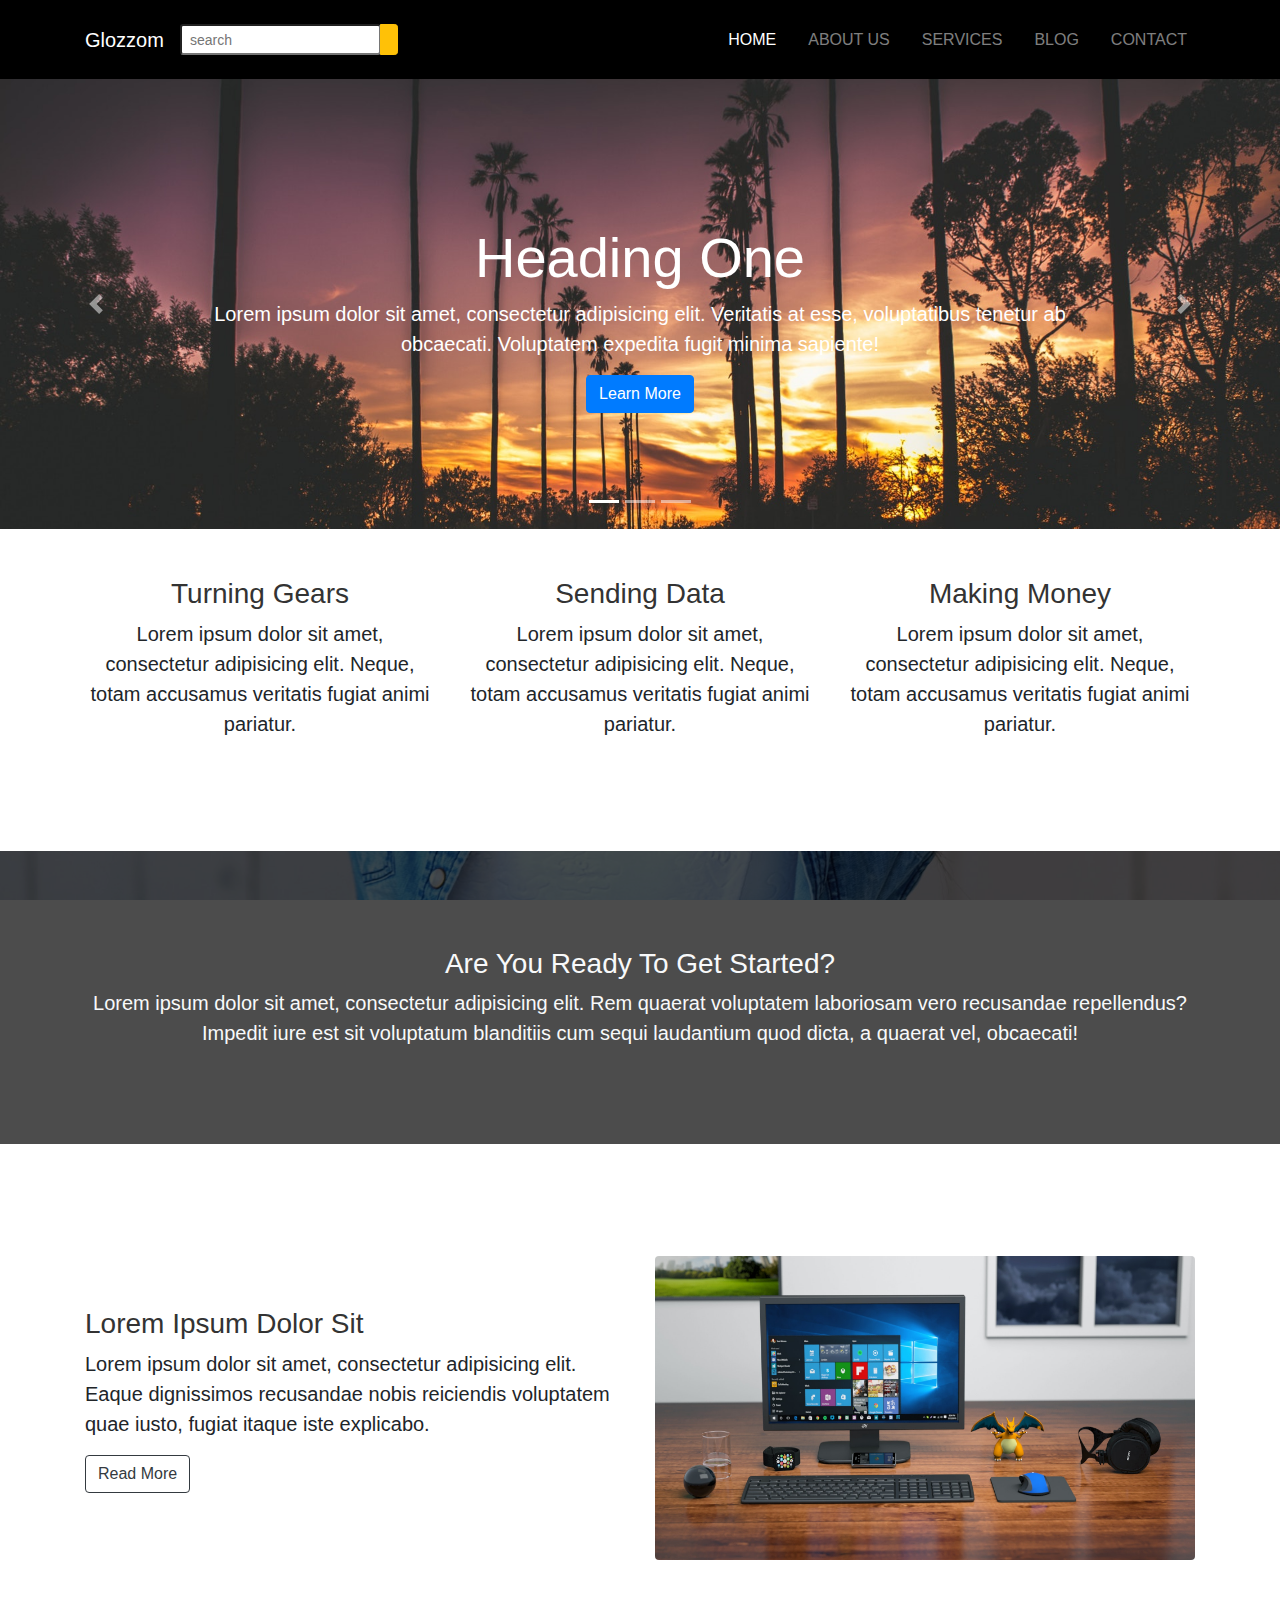
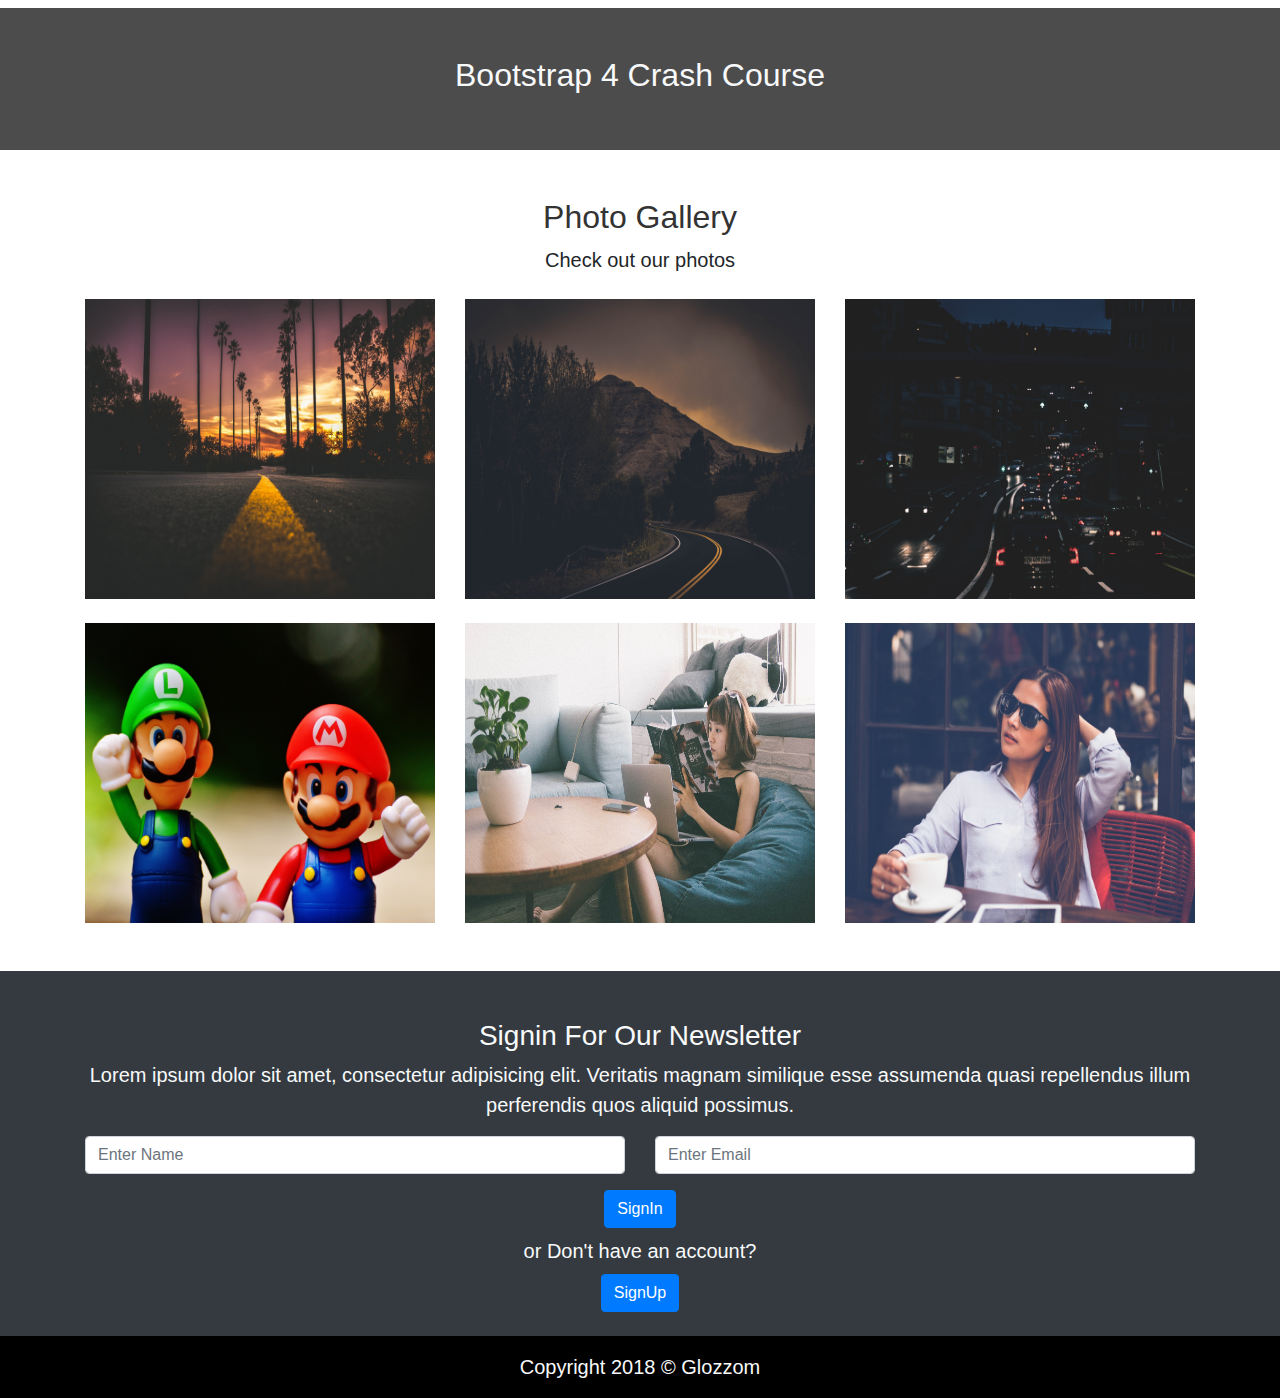
<file: index.html>
<!DOCTYPE html>
<html lang="en">
<head>
  <meta charset="UTF-8">
  <meta name="viewport" content="width=device-width, initial-scale=1.0">
  <meta http-equiv="X-UA-Compatible" content="ie=edge">
  <link rel="stylesheet" href="uikit.min.css">
  <link rel="stylesheet" href="https://use.fontawesome.com/releases/v5.13.0/css/all.css" integrity="sha384-Bfad6CLCknfcloXFOyFnlgtENryhrpZCe29RTifKEixXQZ38WheV+i/6YWSzkz3V" crossorigin="anonymous">
  <link rel="stylesheet" href="https://stackpath.bootstrapcdn.com/bootstrap/4.4.1/css/bootstrap.min.css" integrity="sha384-Vkoo8x4CGsO3+Hhxv8T/Q5PaXtkKtu6ug5TOeNV6gBiFeWPGFN9MuhOf23Q9Ifjh" crossorigin="anonymous">
  <link rel="stylesheet" href="modal-video.min.css">
  <link rel="stylesheet" href="navbar-fixed.css">
  <link rel="stylesheet" href="style.min.css">
  <link rel="shortcut icon" type="image/x-icon" href="icon.png">
  <title>Glozzom-Practiced by Abdullah Al Mamun</title>
</head>
<body>
<!-- ########### ########## Navigaion Start ####### #####-->

  <nav class="navbar navbar-dark navbar-expand-md" uk-sticky="top: 200; animation: uk-animation-slide-top; bottom: #sticky-on-scroll-up">
    <div class="container">
      <a href="#index.html" class="navbar-brand">Glozzom</a>
      <div class="form-group form-inline mt-3 d-none d-lg-block">
        <div class="input-group">
          <input type="text" placeholder="search" class="form-control-sm">
          <span class="input-group-append">
            <button type="button" class="btn btn-warning btn-sm"><i class="fas fa-search"></i></button>
          </span>
        </div>
      </div>
      <button class="navbar-toggler navbar-toggler-right" data-toggle="collapse" data-target="#nav">
        <span class="navbar-toggler-icon"></span>
      </button>
      <div class="collapse navbar-collapse" id="nav">
        <ul class="navbar-nav ml-auto">
          <li class="nav-item active"><a href="index.html" class="nav-link">Home</a></li>
          <li class="nav-item"><a href="about.html" class="nav-link">about us</a></li>
          <li class="nav-item"><a href="services.html" class="nav-link">services</a></li>
          <li class="nav-item"><a href="blog.html" class="nav-link">blog</a></li>
          <li class="nav-item"><a href="contact.html" class="nav-link">contact</a></li>
        </ul>
      </div>
    </div>
  </nav>


<!-- ########### ########## Navigaion End ####### #####-->


<!-- ########### ########## Home Start ####### #####-->

  <section id="showcase" class="bg-dark">
    <div id="mycarousel" class="carousel slide" data-ride="carousel">
      <div class="carousel-inner">
        <div >
          <ol class="carousel-indicators mt-0 pt-0">
            <li class="active" data-slide-to="0" data-target="#mycarousel"><a href="#"></a></li>
            <li data-slide-to="1" data-target="#mycarousel"><a href="#"></a></li>
            <li data-slide-to="2" data-target="#mycarousel"><a href="#"></a></li>
          </ol>
        </div>
        <div class="carousel-item carousel-img-1 active" id="image1">
          <div class="container">
            <div class="carousel-caption mb-3 pb-3 mb-sm-5 mb-3 pb-3 pb-sm-5">
              <h2 class="display-4 mt-5">
                Heading One
              </h2>
              <p class="lead">Lorem ipsum dolor sit amet, consectetur adipisicing elit. Veritatis at esse, voluptatibus tenetur ab obcaecati. Voluptatem expedita fugit minima sapiente!</p>
              <a href="#" class="btn btn-primary -3">Learn More</a>
            </div>
          </div>
        </div>
        <div class="carousel-item carousel-img-2" id="image2">
          <div class="container">
            <div class="carousel-caption mb-3 pb-3 mb-sm-5 mb-3 pb-3 pb-sm-5">
              <h2 class="display-4">
                Heading Two
              </h2>
              <p class="lead">Lorem ipsum dolor sit amet, consectetur adipisicing elit. Veritatis at esse, voluptatibus tenetur ab obcaecati. Voluptatem expedita fugit minima sapiente!</p>
              <a href="#" class="btn btn-primary">Learn More</a>
            </div>
          </div>
        </div>
        <div class="carousel-item carousel-img-3" id="image3">
          <div class="container">
            <div class="carousel-caption mb-3 pb-3 mb-sm-5 mb-3 pb-3 pb-sm-5">
              <h2 class="display-4">
                Heading Three
              </h2>
              <p class="lead">Lorem ipsum dolor sit amet, consectetur adipisicing elit. Veritatis at esse, voluptatibus tenetur ab obcaecati. Voluptatem expedita fugit minima sapiente!</p>
              <a href="#" class="btn btn-primary">Learn More</a>
            </div>
          </div>
        </div>
        <a href="#mycarousel" class="carousel-control-next" data-slide="next">
          <span class="carousel-control-next-icon"></span>
        </a>
        <a href="#mycarousel" class="carousel-control-prev" data-slide="prev">
          <span class="carousel-control-prev-icon"></span>
        </a>
      </div>
    </div>
  </section>


<!--################### Home Icon ############## ######-->

  <section id="home-icon" class="py-5 text-center">
    <div class="container">
      <div class="row">
        <div class="col-md-4">
          <i class="fas fa-cogs"></i>
          <h3>Turning Gears</h3>
          <p class="lead">Lorem ipsum dolor sit amet, consectetur adipisicing elit. Neque, totam accusamus veritatis fugiat animi pariatur.</p>
        </div>
        <div class="col-md-4">
          <i class="fa fa-cloud"></i>
          <h3>Sending Data</h3>
          <p class="lead">Lorem ipsum dolor sit amet, consectetur adipisicing elit. Neque, totam accusamus veritatis fugiat animi pariatur.</p>
        </div>
        <div class="col-md-4">
          <i class="fa fa-cart-plus"></i>
          <h3>Making Money</h3>
          <p class="lead">Lorem ipsum dolor sit amet, consectetur adipisicing elit. Neque, totam accusamus veritatis fugiat animi pariatur.</p>
        </div>
      </div>
    </div>
  </section>

<!-- ########### ########## Home End ####### #####-->

<!-- ########### ########## get started Start ####### #####-->

  <section id="get-sec" class="my-5 text-center text-light">
    <div class="dark-overlay">
      <div class="container py-5">
        <div class="row py-5">
          <div class="col">
            <h3 class="text-light">Are You Ready To Get Started?</h3>
            <p class="lead mb-0">Lorem ipsum dolor sit amet, consectetur adipisicing elit. Rem quaerat voluptatem laboriosam vero recusandae repellendus? Impedit iure est sit voluptatum blanditiis cum sequi laudantium quod dicta, a quaerat vel, obcaecati!</p>
          </div>
        </div>
      </div>
    </div>
  </section>
<!-- ########### ########## get started End ####### #####-->

<!-- ########### ########## info Start ####### #####-->

  <section class="py-5">
    <div class="container">
      <div class="row">
        <div class=" col-md-6 align-self-center">
          <h3>Lorem Ipsum Dolor Sit</h3>
          <p class="lead">
            Lorem ipsum dolor sit amet, consectetur adipisicing elit. Eaque dignissimos recusandae nobis reiciendis voluptatem quae iusto, fugiat itaque iste explicabo.</p>
            <a class="btn btn-outline-dark" href="#">Read More</a>
        </div>
        <div class=" col-md-6 mt-3">
          <img src="pc.jpeg" alt="Info" class="img-fluid rounded">
        </div>
      </div>
    </div>
  </section>

<!-- ########### ########## info End ####### #####-->


<!-- ########### ########## video-sec Start ####### #####-->

  <section id="video-sec" class=" text-center">
    <div class="dark-overlay">
      <div class="container">
        <div class="row py-5">
          <div class="col">
            <div >
              <a href="https://www.youtube.com/watch?v=tXKggQKrt3o&t=5s" data-video-id="tXKggQKrt3o" class="video-play">
                <i class="fa fa-play"></i>
              </a>
            </div>
            <h2 class="text-light">Bootstrap 4 Crash Course</h2>
          </div>
        </div>
      </div>
    </div>
  </section>


<!-- ########### ########## video-sec End ####### #####-->

<!-- ########### ########## gallery Start ####### #####-->

  <section id="gallery" class="my-5 text-center" uk-lightbox>
    <div class="container">
      <h2>Photo Gallery</h2>
      <p class="lead pb-2">Check out our photos</p>
      <div class="row mt-2">
        <div class="col-md-4">
          <a href="image1.jpeg">
            <img src="image1.jpeg" alt="" class="img-fluid">
          </a>
        </div>
        <div class="col-md-4">
          <a href="image2.jpeg">
            <img src="image2.jpeg" alt="" class="img-fluid">
          </a>
        </div>
        <div class="col-md-4">
          <a href="image3.jpeg">
            <img src="image3.jpeg" alt="" class="img-fluid">
          </a>
        </div>
      </div>
        <div class="row pt-0 pt-md-4">

          <div class="col-md-4">
            <a href="image4.jpeg">
              <img src="image4.jpeg" alt="" class="img-fluid">
            </a>
          </div>
          <div class="col-md-4">
            <a href="image5.jpeg">
              <img src="image5.jpeg" alt="" class="img-fluid">
            </a>
          </div>
          <div class="col-md-4">
            <a href="image6.jpeg">
              <img src="image6.jpeg" alt="" class="img-fluid">
            </a>
          </div>
        </div>

    </div>
  </section>

<!-- ########### ########## gallery End ####### #####-->


<!-- ########### ########## newsletter Start ####### #####-->

<section id="newsletter" class="bg-dark text-light pt-5 pb-4 text-center" >
  <div class="container">
    <div class="row">
      <div class="col">
        <h3 class="text-light">Signin For Our Newsletter</h3>
        <p class="lead">Lorem ipsum dolor sit amet, consectetur adipisicing elit. Veritatis magnam similique esse assumenda quasi repellendus illum perferendis quos aliquid possimus.</p>
      </div>
    </div>
    <div class="row">
      <div class="col-sm-6">
        <div class="form-group">
          <input type="text " placeholder="Enter Name" class="form-control">
        </div>
      </div>
      <div class="col-sm-6">
        <div class="form-group">
          <input type="text " placeholder="Enter Email" class="form-control">
        </div>
      </div>
    </div>
    <div class="justify-content-center">
      <button type="submit" class="btn btn-primary">SignIn</button>
    </div>
    <p class="lead py-2 mb-0">or Don't have an account?</p>
    <div class="justify-content-center">
      <button type="submit" data-toggle="modal" data-target="#signup" class="btn btn-primary mb-0">SignUp</button>
    </div>

  </div>
</section>
<div class="modal" id="signup">
  <div class="container">
    <div class="modal-dialog">
      <div class="modal-content  bg-dark">
        <div class="modal-header ">
          <h3 class="text-light text-center">SignUp For Our Newsletter</h3>
          <button class="close text-light" data-dismiss="modal">&times;</button>
        </div>
        <div class="modal-body text-right">
            <form action="https://formspree.io/mamunabdullah275@gmail.com" method="post">
              <input required type="text" placeholder="Enter Name" id="name" name="Name" class=" mb-2 form-control d-inline">
              <input required type="email" placeholder="Enter Email" id="Email" class=" mb-2 form-control">
              <div class="form-group">
                <input required type="text" placeholder="Enter username" id="name" class="is-valid mb-2 form-control" name="User Name">
                <div class="valid-feedback">Congrats! Your username is available <i class="fas fa-laugh-beam"></i> </div>
              </div>
              <input required type="password" placeholder="Enter Password" id="Email" class=" mb-2 form-control">
              <input required type="password" placeholder="Confirm Password" id="Password" name="Password" class=" mb-2 form-control">
              <button class="btn btn-primary justify-content-start" data-dismiss="modal">Cancel</button>
              <button class="btn btn-primary">Submit</button>
            </form>
        </div>
      </div>
    </div>
</div>

</div>

<!-- ########### ########## newsletter End ####### #####-->
<!-- ########### ########## footer Start ####### #####-->

  <section id="footer" class="text-center py-3">
    <div class="container">
      <p class="lead mb-0 pb-0 text-light">Copyright 2018 © Glozzom</p>
    </div>
  </section>

<!-- ########### ########## footer End ####### #####-->

<!-- ########### ########## Navigaion Start ####### #####-->
<!-- ########### ########## Navigaion End ####### #####-->
  <script src="https://code.jquery.com/jquery-3.1.1.min.js"></script>
  <script src="https://stackpath.bootstrapcdn.com/bootstrap/4.4.1/js/bootstrap.min.js" integrity="sha384-wfSDF2E50Y2D1uUdj0O3uMBJnjuUD4Ih7YwaYd1iqfktj0Uod8GCExl3Og8ifwB6" crossorigin="anonymous"></script>
  <script src="navbar-fixed.js"></script>
  <script src="uikit.min.js"></script>
  <script src="uikit-icons.min.js"></script>
  <script src="jquery-modal-video.min.js"></script>
  <script>
    $(".video-play").modalVideo();
  </script>
</body>
</html>
</file>
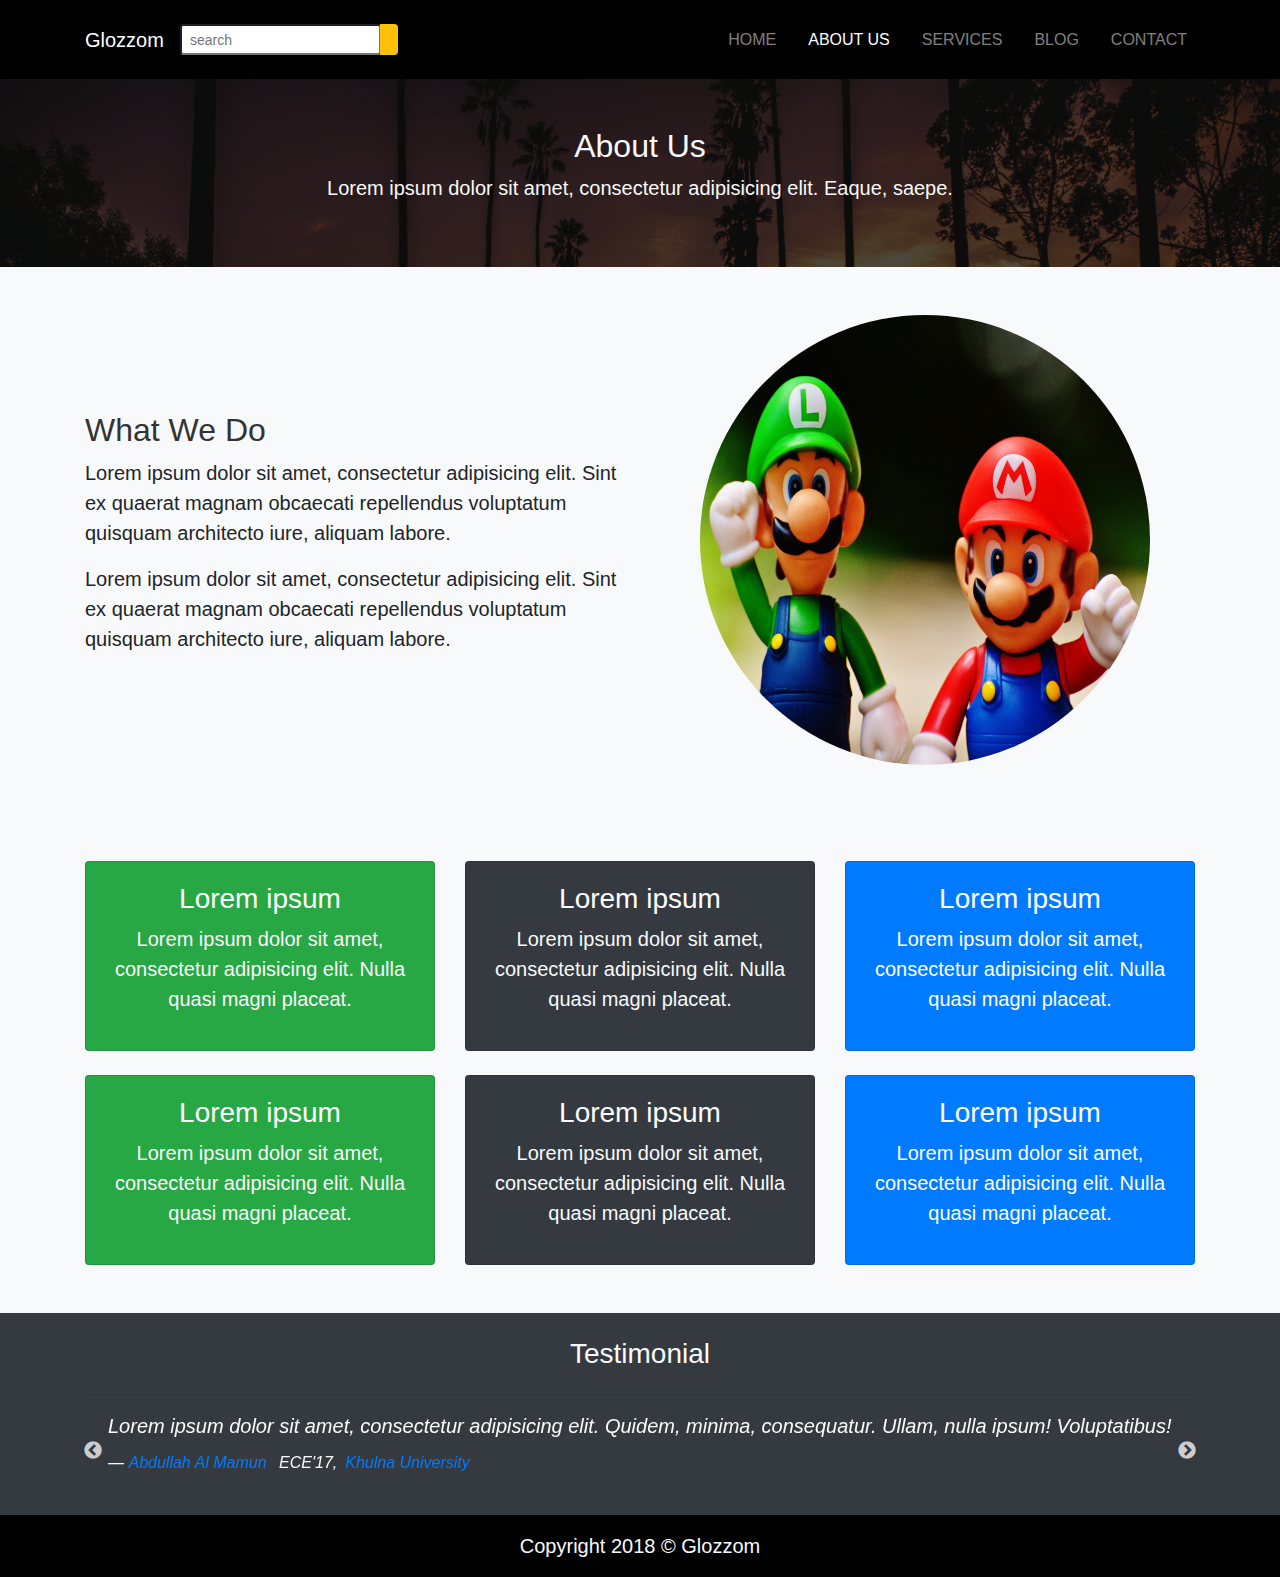
<file: about.html>
<!DOCTYPE html>
<html lang="en">
<head>
  <meta charset="UTF-8">
  <meta name="viewport" content="width=device-width, initial-scale=1.0">
  <meta http-equiv="X-UA-Compatible" content="ie=edge">
  <link rel="stylesheet" href="slick.css">
  <link rel="stylesheet" href="slick-theme.css">
  <link rel="stylesheet" href="uikit.min.css">
  <link rel="stylesheet" href="https://use.fontawesome.com/releases/v5.13.0/css/all.css" integrity="sha384-Bfad6CLCknfcloXFOyFnlgtENryhrpZCe29RTifKEixXQZ38WheV+i/6YWSzkz3V" crossorigin="anonymous">
  <link rel="stylesheet" href="https://stackpath.bootstrapcdn.com/bootstrap/4.4.1/css/bootstrap.min.css" integrity="sha384-Vkoo8x4CGsO3+Hhxv8T/Q5PaXtkKtu6ug5TOeNV6gBiFeWPGFN9MuhOf23Q9Ifjh" crossorigin="anonymous">
  <link rel="stylesheet" href="navbar-fixed.css">
  <link rel="stylesheet" href="style.min.css">
  <link rel="shortcut icon" type="image/x-icon" href="icon.png">
  <title>Glozzom</title>
</head>
<body>
<!-- ########### ########## Navigaion Start ####### #####-->

  <nav class="navbar navbar-dark navbar-expand-md" uk-sticky="top: 200; animation: uk-animation-slide-top; bottom: #sticky-on-scroll-up">
    <div class="container">
      <a href="#index.html" class="navbar-brand">Glozzom</a>
      <div class="form-group form-inline mt-3 d-none d-lg-block">
        <div class="input-group">
          <input type="text" placeholder="search" class="form-control-sm">
          <span class="input-group-append">
            <button type="button" class="btn btn-warning btn-sm"><i class="fas fa-search"></i></button>
          </span>
        </div>
      </div>
      <button class="navbar-toggler navbar-toggler-right" data-toggle="collapse" data-target="#nav">
        <span class="navbar-toggler-icon"></span>
      </button>
      <div class="collapse navbar-collapse" id="nav">
        <ul class="navbar-nav ml-auto">
          <li class="nav-item"><a href="index.html" class="nav-link">Home</a></li>
          <li class="nav-item active"><a href="#" class="nav-link">about us</a></li>
          <li class="nav-item"><a href="services.html" class="nav-link">services</a></li>
          <li class="nav-item"><a href="blog.html" class="nav-link">blog</a></li>
          <li class="nav-item"><a href="contact.html" class="nav-link">contact</a></li>
        </ul>
      </div>
    </div>
  </nav>


<!-- ########### ########## Navigaion End ####### #####-->


<!-- ########### ########## header Start ####### #####-->

  <section id="header" class="text-center  text-light">
    <div class="dark-overlay py-5">
      <div class="container">
        <div class="row">
          <div class="col">
            <h2 class="text-light">About Us</h2>
            <p class="lead">Lorem ipsum dolor sit amet, consectetur adipisicing elit. Eaque, saepe.</p>
          </div>
        </div>
      </div>
    </div>

  </section>

<!-- ########### ########## header End ####### #####-->

<!-- ########### ########## what do Start ####### #####-->

  <section id="do" class="bg-light py-5">
    <div class="container">
      <div class="row">
        <div class="col-md-6 align-self-center">
          <h2>What We Do</h2>
          <p class="lead">Lorem ipsum dolor sit amet, consectetur adipisicing elit. Sint ex quaerat magnam obcaecati repellendus voluptatum quisquam architecto iure, aliquam labore.</p>
          <p class="lead">Lorem ipsum dolor sit amet, consectetur adipisicing elit. Sint ex quaerat magnam obcaecati repellendus voluptatum quisquam architecto iure, aliquam labore.</p>
        </div>
        <div class="col-md-6 do-img text-center">
          <img src="image4.jpeg" class="rounded-circle img-fluid" alt="Do">
        </div>
      </div>
    </div>
  </section>

<!-- ########### ########## what do End ####### #####-->

<!-- ########### ########## icon Start ####### #####-->

  <section id="icon-info" class="bg-light text-center text-light py-5">
    <div class="container">
      <div class="row">
        <div class="col-md-4">
          <div class="card bg-success">
            <div class="card-body">
              <i class="fa fa-envelope"></i>
              <h3>Lorem ipsum</h3>
              <p class="lead">Lorem ipsum dolor sit amet, consectetur adipisicing elit. Nulla quasi magni placeat.</p>
            </div>
          </div>
        </div>
        <div class="col-md-4">
          <div class="card bg-dark">
            <div class="card-body">
              <i class="fa fa-car"></i>
              <h3>Lorem ipsum</h3>
              <p class="lead">Lorem ipsum dolor sit amet, consectetur adipisicing elit. Nulla quasi magni placeat.</p>
            </div>
          </div>
        </div>
        <div class="col-md-4">
          <div class="card bg-primary">
            <div class="card-body">
              <i class="fa fa-play"></i>
              <h3>Lorem ipsum</h3>
              <p class="lead">Lorem ipsum dolor sit amet, consectetur adipisicing elit. Nulla quasi magni placeat.</p>
            </div>
          </div>
        </div>
      </div>
      <div class="row mt-md-4">
        <div class="col-md-4">
          <div class="card bg-success">
            <div class="card-body">
              <i class="fa fa-tree"></i>
              <h3>Lorem ipsum</h3>
              <p class="lead">Lorem ipsum dolor sit amet, consectetur adipisicing elit. Nulla quasi magni placeat.</p>
            </div>
          </div>
        </div>
        <div class="col-md-4">
          <div class="card bg-dark">
            <div class="card-body">
              <i class="fa fa-cart-plus"></i>
              <h3>Lorem ipsum</h3>
              <p class="lead">Lorem ipsum dolor sit amet, consectetur adipisicing elit. Nulla quasi magni placeat.</p>
            </div>
          </div>
        </div>
        <div class="col-md-4">
          <div class="card bg-primary">
            <div class="card-body">
              <i class="fab fa-youtube-square"></i>
              <h3>Lorem ipsum</h3>
              <p class="lead">Lorem ipsum dolor sit amet, consectetur adipisicing elit. Nulla quasi magni placeat.</p>
            </div>
          </div>
        </div>
      </div>
    </div>
  </section>

<!-- ########### ########## icon End ####### #####-->

<!-- ########### ########## Navigaion Start ####### #####-->

  <section id="testimonial" class="py-4 bg-dark">
    <div class="container">
      <div class="row text-center">
        <div class="col">
          <h3 class="text-light">Testimonial</h3>
        </div>
      </div>
      <hr>
      <div class="row mx-2">
        <div class="col">
            <div class="slider">
              <div>
                <blockquote class="blockquote">
                  <p class="lead text-light">
                    Lorem ipsum dolor sit amet, consectetur adipisicing elit. Quidem, minima, consequatur. Ullam, nulla ipsum! Voluptatibus!
                  </p>
                  <footer class="blockquote-footer text-light"><a href="https://www.facebook.com/mamun.abdullah.275" class="mr-2">Abdullah Al Mamun</a> ECE'17,<a href="www.ku.ac.bd" class="ml-2">Khulna University</a></footer>
                </blockquote>
            </div>
            <div>
              <blockquote class="blockquote">
                <p class="lead text-light">
                  Lorem ipsum dolor sit amet, consectetur adipisicing elit. Quidem, minima, consequatur. Ullam, nulla ipsum! Voluptatibus!
                </p>
                <footer class="blockquote-footer text-light"><a href="https://www.facebook.com/jaid.jim" class="mr-2">Nafiul Hasan Hasib</a> IPE'17,<a href="www.niter.ac.bd" class="ml-2">NITER</a></footer>
              </blockquote>
          </div>
          <div>
            <blockquote class="blockquote">
              <p class="lead text-light">
                Lorem ipsum dolor sit amet, consectetur adipisicing elit. Quidem, minima, consequatur. Ullam, nulla ipsum! Voluptatibus!
              </p>
              <footer class="blockquote-footer text-light"><a href="https://www.facebook.com/jaid.jim" class="mr-2">Abdullah Al Jaid Jim</a> ECE'17,<a href="www.ku.ac.bd" class="ml-2">Khulna University</a></footer>
            </blockquote>
        </div>
        <div>
          <blockquote class="blockquote">
            <p class="lead text-light">
              Lorem ipsum dolor sit amet, consectetur adipisicing elit. Quidem, minima, consequatur. Ullam, nulla ipsum! Voluptatibus!
            </p>
            <footer class="blockquote-footer text-light"><a href="https://www.facebook.com/fahimtahmid.bony" class="mr-2">Fahim Tahmid Bony</a> CFE'16,<a href="www.ruet.ac.bd" class="ml-2">RUET</a></footer>
          </blockquote>
      </div>
      <div>
        <blockquote class="blockquote">
          <p class="lead text-light">
            Lorem ipsum dolor sit amet, consectetur adipisicing elit. Quidem, minima, consequatur. Ullam, nulla ipsum! Voluptatibus!
          </p>
          <footer class="blockquote-footer text-light"><a href="https://www.facebook.com/rafiibrahim8" class="mr-2">Md. Ibrahim Rafi</a> ECE'17,<a href="www.ku.ac.bd" class="ml-2">Khulna University</a></footer>
        </blockquote>
    </div>
          </div>
        </div>
      </div>
    </div>
  </section>

<!-- ########### ########## Navigaion End ####### #####-->

<!-- ########### ########## footer Start ####### #####-->

  <section id="footer" class="text-center py-3">
    <div class="container">
      <p class="lead mb-0 pb-0 text-light">Copyright 2018 © Glozzom</p>
    </div>
  </section>

<!-- ########### ########## footer End ####### #####-->






<!-- ########### ########## Navigaion Start ####### #####-->
<!-- ########### ########## Navigaion End ####### #####-->
  <script src="https://code.jquery.com/jquery-3.1.1.min.js"></script>
  <script src="https://stackpath.bootstrapcdn.com/bootstrap/4.4.1/js/bootstrap.min.js" integrity="sha384-wfSDF2E50Y2D1uUdj0O3uMBJnjuUD4Ih7YwaYd1iqfktj0Uod8GCExl3Og8ifwB6" crossorigin="anonymous"></script>
  <script src="navbar-fixed.js"></script>
  <script src="uikit.min.js"></script>
  <script src="uikit-icons.min.js"></script>
  <script src="slick.min.js"></script>
  <script src="main.js"></script>
</body>
</html>
</file>
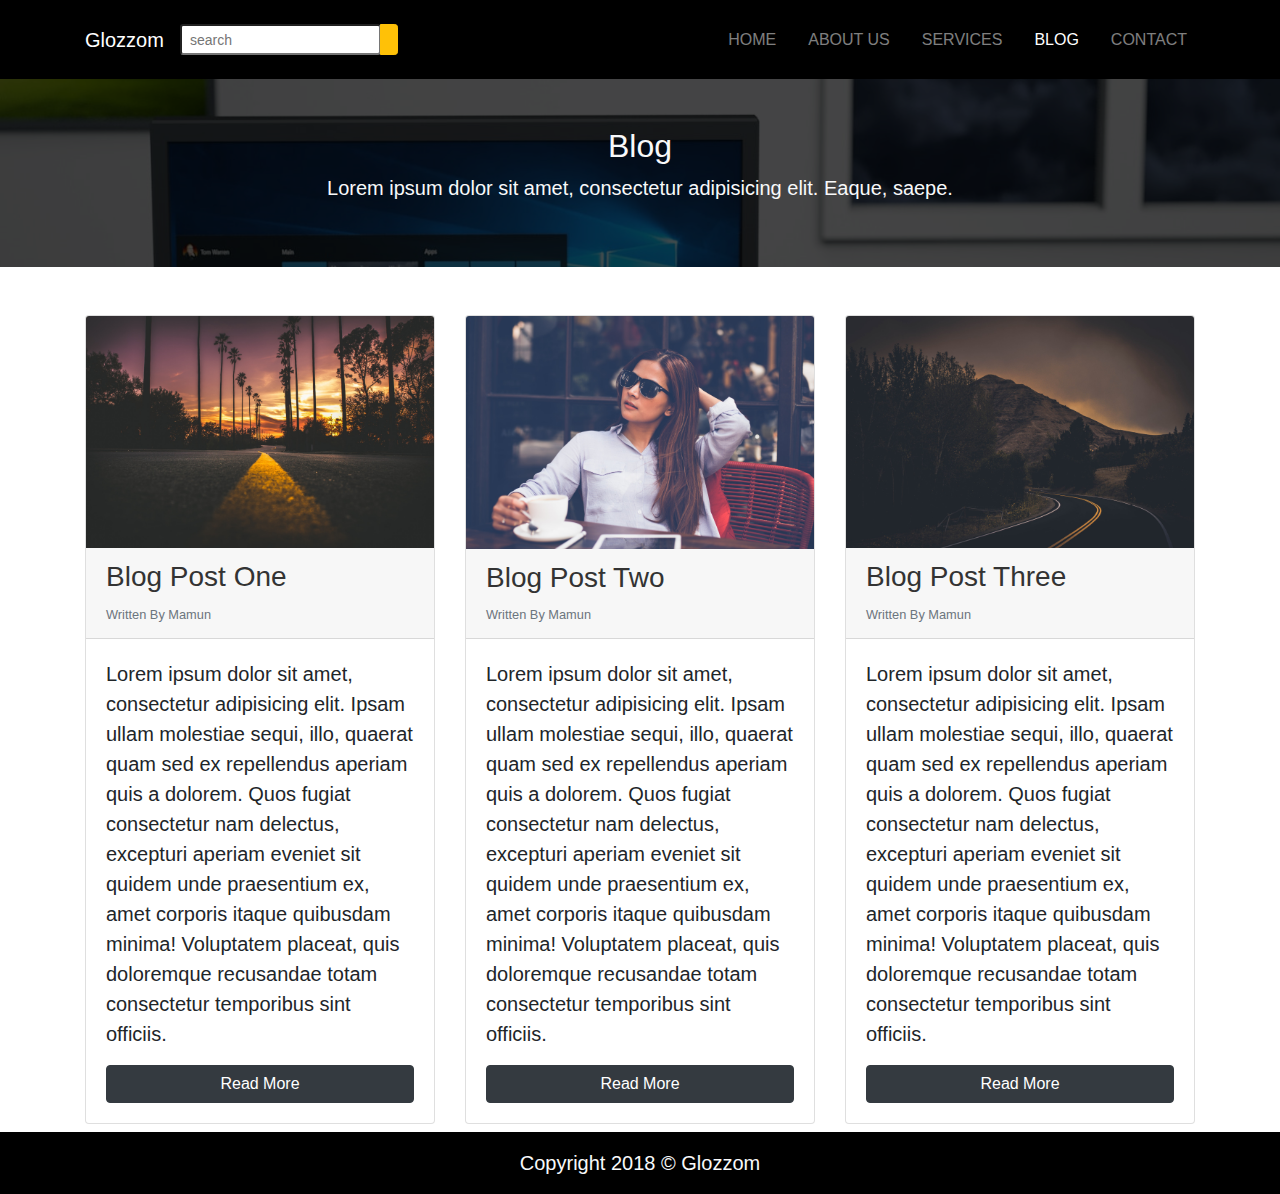
<file: blog.html>
<!DOCTYPE html>
<html lang="en">
<head>
  <meta charset="UTF-8">
  <meta name="viewport" content="width=device-width, initial-scale=1.0">
  <meta http-equiv="X-UA-Compatible" content="ie=edge">
  <link rel="stylesheet" href="slick.css">
  <link rel="stylesheet" href="slick-theme.css">
  <link rel="stylesheet" href="uikit.min.css">
  <link rel="stylesheet" href="https://use.fontawesome.com/releases/v5.13.0/css/all.css" integrity="sha384-Bfad6CLCknfcloXFOyFnlgtENryhrpZCe29RTifKEixXQZ38WheV+i/6YWSzkz3V" crossorigin="anonymous">
  <link rel="stylesheet" href="https://stackpath.bootstrapcdn.com/bootstrap/4.4.1/css/bootstrap.min.css" integrity="sha384-Vkoo8x4CGsO3+Hhxv8T/Q5PaXtkKtu6ug5TOeNV6gBiFeWPGFN9MuhOf23Q9Ifjh" crossorigin="anonymous">
  <link rel="stylesheet" href="navbar-fixed.css">
  <link rel="stylesheet" href="style.min.css">
  <link rel="shortcut icon" type="image/x-icon" href="icon.png">
  <title>Glozzom</title>
</head>
<body>
  <!-- ########### ########## Navigaion Start ####### #####-->

    <nav class="navbar navbar-dark navbar-expand-md" uk-sticky="top: 200; animation: uk-animation-slide-top; bottom: #sticky-on-scroll-up">
      <div class="container">
        <a href="#index.html" class="navbar-brand">Glozzom</a>
        <div class="form-group form-inline mt-3 d-none d-lg-block">
          <div class="input-group">
            <input type="text" placeholder="search" class="form-control-sm">
            <span class="input-group-append">
              <button type="button" class="btn btn-warning btn-sm"><i class="fas fa-search"></i></button>
            </span>
          </div>
        </div>
        <button class="navbar-toggler navbar-toggler-right" data-toggle="collapse" data-target="#nav">
          <span class="navbar-toggler-icon"></span>
        </button>
        <div class="collapse navbar-collapse" id="nav">
          <ul class="navbar-nav ml-auto">
            <li class="nav-item"><a href="index.html" class="nav-link">Home</a></li>
            <li class="nav-item "><a href="about.html" class="nav-link">about us</a></li>
            <li class="nav-item"><a href="services.html" class="nav-link">services</a></li>
            <li class="nav-item active"><a href="blog.html" class="nav-link">blog</a></li>
            <li class="nav-item"><a href="contact.html" class="nav-link">contact</a></li>
          </ul>
        </div>
      </div>
    </nav>


  <!-- ########### ########## Navigaion End ####### #####-->


  <!-- ########### ########## header Start ####### #####-->

    <section id="services-header" class="text-center  text-light">
      <div class="dark-overlay py-5">
        <div class="container">
          <div class="row">
            <div class="col">
              <h2 class="text-light">Blog</h2>
              <p class="lead">Lorem ipsum dolor sit amet, consectetur adipisicing elit. Eaque, saepe.</p>
            </div>
          </div>
        </div>
      </div>

    </section>

  <!-- ########### ########## header End ####### #####-->

  <!-- ########### ########## Blog Start ####### #####-->

  <section id="blog" class="pt-5 pb-2">
    <div class="container">
      <div class="row">
        <div class="col-lg-4">
          <div class="card">
            <img src="image1.jpeg" class="img-fluid card-img-top" alt="">
            <div class="card-header">
              <h3>Blog Post One</h3>
              <small class="text-muted">Written By Mamun</small>
            </div>
            <div class="card-body">
              <p class="lead">Lorem ipsum dolor sit amet, consectetur adipisicing elit. Ipsam ullam molestiae sequi, illo, quaerat quam sed ex repellendus aperiam quis a dolorem. Quos fugiat consectetur nam delectus, excepturi aperiam eveniet sit quidem unde praesentium ex, amet corporis itaque quibusdam minima! Voluptatem placeat, quis doloremque recusandae totam consectetur temporibus sint officiis.</p>
              <button class="btn btn-dark btn-block">Read More</button>
            </div>
          </div>
        </div>
        <div class="col-lg-4 pt-5 pt-lg-0">
          <div class="card">
            <img src="image6.jpeg" class="img-fluid card-img-top" alt="">
            <div class="card-header">
              <h3>Blog Post Two</h3>
              <small class="text-muted">Written By Mamun</small>
            </div>
            <div class="card-body">
              <p class="lead">Lorem ipsum dolor sit amet, consectetur adipisicing elit. Ipsam ullam molestiae sequi, illo, quaerat quam sed ex repellendus aperiam quis a dolorem. Quos fugiat consectetur nam delectus, excepturi aperiam eveniet sit quidem unde praesentium ex, amet corporis itaque quibusdam minima! Voluptatem placeat, quis doloremque recusandae totam consectetur temporibus sint officiis.</p>
              <button class="btn btn-dark btn-block">Read More</button>
            </div>
          </div>
        </div>
        <div class="col-lg-4 pt-5 pt-lg-0">
          <div class="card">
            <img src="image2.jpeg" class="img-fluid card-img-top" alt="">
            <div class="card-header">
              <h3>Blog Post Three</h3>
              <small class="text-muted">Written By Mamun</small>
            </div>
            <div class="card-body">
              <p class="lead">Lorem ipsum dolor sit amet, consectetur adipisicing elit. Ipsam ullam molestiae sequi, illo, quaerat quam sed ex repellendus aperiam quis a dolorem. Quos fugiat consectetur nam delectus, excepturi aperiam eveniet sit quidem unde praesentium ex, amet corporis itaque quibusdam minima! Voluptatem placeat, quis doloremque recusandae totam consectetur temporibus sint officiis.</p>
              <button class="btn btn-dark btn-block">Read More</button>
            </div>
          </div>
        </div>
      </div>
    </div>
  </section>

  <!-- ########### ########## Blog End ####### #####-->
















<!-- ########### ########## footer Start ####### #####-->

  <section id="footer" class="text-center py-3">
    <div class="container">
      <p class="lead mb-0 pb-0 text-light">Copyright 2018 © Glozzom</p>
    </div>
  </section>

<!-- ########### ########## footer End ####### #####-->

<!-- ########### ########## Navigaion Start ####### #####-->
<!-- ########### ########## Navigaion End ####### #####-->
  <script src="https://code.jquery.com/jquery-3.1.1.min.js"></script>
  <script src="https://stackpath.bootstrapcdn.com/bootstrap/4.4.1/js/bootstrap.min.js" integrity="sha384-wfSDF2E50Y2D1uUdj0O3uMBJnjuUD4Ih7YwaYd1iqfktj0Uod8GCExl3Og8ifwB6" crossorigin="anonymous"></script>
  <script src="navbar-fixed.js"></script>
  <script src="uikit.min.js"></script>
  <script src="uikit-icons.min.js"></script>
  <script src="slick.min.js"></script>
  <script src="main.js"></script>
</body>
</html>
</file>
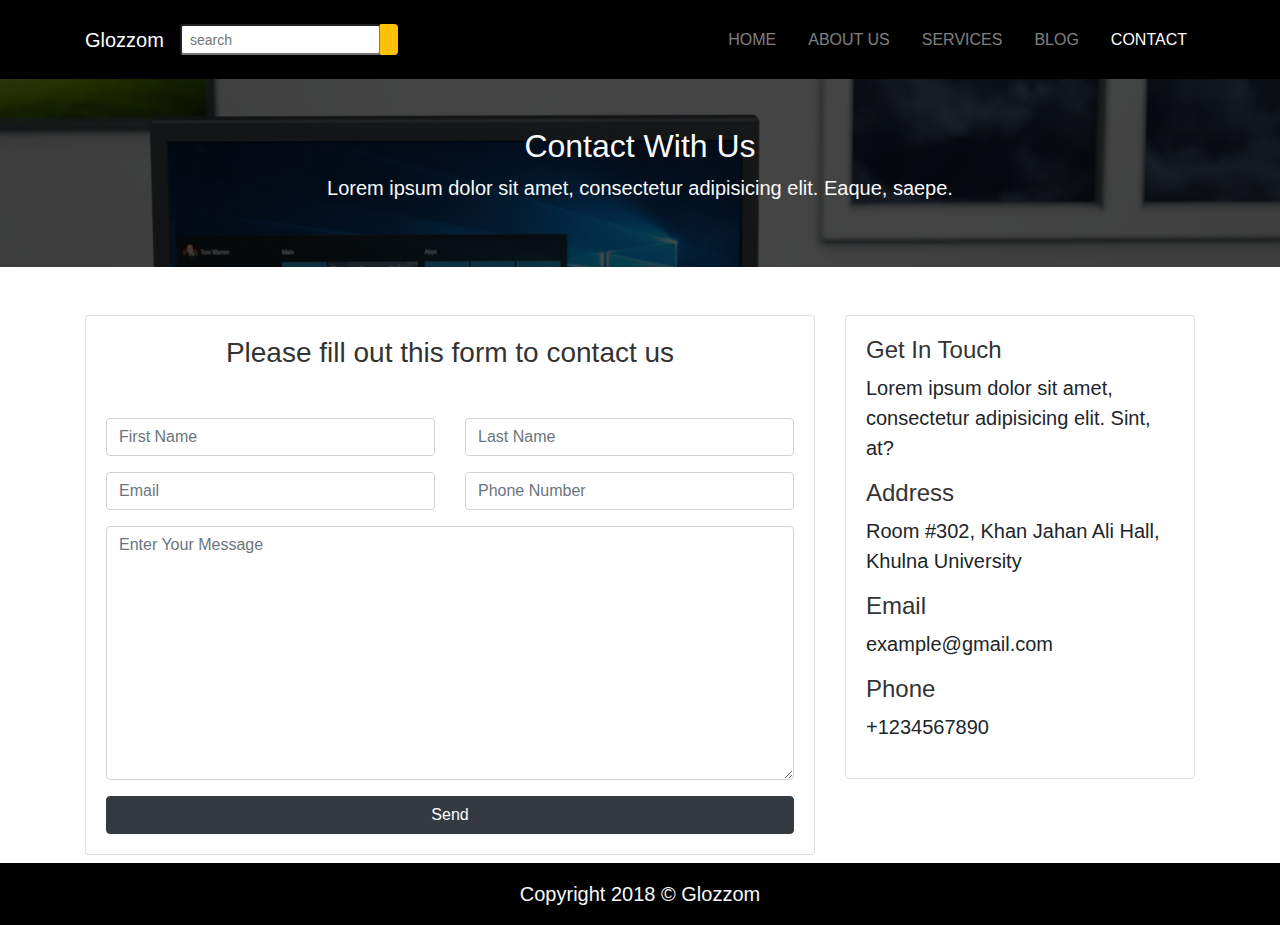
<file: contact.html>
<!DOCTYPE html>
<html lang="en">
<head>
  <meta charset="UTF-8">
  <meta name="viewport" content="width=device-width, initial-scale=1.0">
  <meta http-equiv="X-UA-Compatible" content="ie=edge">
  <link rel="stylesheet" href="slick.css">
  <link rel="stylesheet" href="slick-theme.css">
  <link rel="stylesheet" href="uikit.min.css">
  <link rel="stylesheet" href="https://use.fontawesome.com/releases/v5.13.0/css/all.css" integrity="sha384-Bfad6CLCknfcloXFOyFnlgtENryhrpZCe29RTifKEixXQZ38WheV+i/6YWSzkz3V" crossorigin="anonymous">
  <link rel="stylesheet" href="https://stackpath.bootstrapcdn.com/bootstrap/4.4.1/css/bootstrap.min.css" integrity="sha384-Vkoo8x4CGsO3+Hhxv8T/Q5PaXtkKtu6ug5TOeNV6gBiFeWPGFN9MuhOf23Q9Ifjh" crossorigin="anonymous">
  <link rel="stylesheet" href="navbar-fixed.css">
  <link rel="stylesheet" href="style.min.css">
  <link rel="shortcut icon" type="image/x-icon" href="icon.png">
  <title>Glozzom</title>
</head>
<body>
<!-- ########### ########## Navigaion Start ####### #####-->
<nav class="navbar navbar-dark navbar-expand-md" uk-sticky="top: 200; animation: uk-animation-slide-top; bottom: #sticky-on-scroll-up">
  <div class="container">
    <a href="#index.html" class="navbar-brand">Glozzom</a>
    <div class="form-group form-inline mt-3 d-none d-lg-block">
      <div class="input-group">
        <input type="text" placeholder="search" class="form-control-sm">
        <span class="input-group-append">
          <button type="button" class="btn btn-warning btn-sm"><i class="fas fa-search"></i></button>
        </span>
      </div>
    </div>
    <button class="navbar-toggler navbar-toggler-right" data-toggle="collapse" data-target="#nav">
      <span class="navbar-toggler-icon"></span>
    </button>
    <div class="collapse navbar-collapse" id="nav">
      <ul class="navbar-nav ml-auto">
        <li class="nav-item"><a href="index.html" class="nav-link">Home</a></li>
        <li class="nav-item "><a href="about.html" class="nav-link">about us</a></li>
        <li class="nav-item"><a href="services.html" class="nav-link">services</a></li>
        <li class="nav-item"><a href="blog.html" class="nav-link">blog</a></li>
        <li class="nav-item active"><a href="contact.html" class="nav-link">contact</a></li>
      </ul>
    </div>
  </div>
</nav>

  <!-- ########### ########## Navigaion End ####### #####-->


<!-- ########### ########## header Start ####### #####-->

<section id="services-header" class="text-center  text-light">
  <div class="dark-overlay py-5">
    <div class="container">
      <div class="row">
        <div class="col">
          <h2 class="text-light">Contact With Us</h2>
          <p class="lead">Lorem ipsum dolor sit amet, consectetur adipisicing elit. Eaque, saepe.</p>
        </div>
      </div>
    </div>
  </div>

</section>

<!-- ########### ########## header End ####### #####-->



<!-- ########### ########## contact Start ####### #####-->

  <section id="contact" class="mt-5 mb-2">
    <div class="container">
      <div class="row">
        <div class="col-md-8">
          <div class="card">
            <div class="card-body text-center">
              <h3>Please fill out this form to contact us</h3>
              <form action="https://formspree.io/mamunabdullah275@gmail.com" method="post" >
                <div class="row mt-5">
                  <div class="col-md-6">
                    <div class="form-group">
                      <input required type="text" class="form-control" placeholder="First Name" name="First-Name">
                    </div>
                  </div>
                  <div class="col-md-6">
                    <div class="form-group">
                      <input required type="text" class="form-control" placeholder="Last Name" name="Last-Name">
                    </div>
                  </div>
                  <div class="col-md-6">
                    <div class="form-group">
                      <input required type="email" class="form-control is-required" placeholder="Email" name="Email">
                    </div>
                  </div>
                  <div class="col-md-6">
                    <div class="form-group">
                      <input required type="text" class="form-control" placeholder="Phone Number" name="Phone Number">
                    </div>
                  </div>
                  <div class="col-md-12">
                    <div class="form-group">
                      <textarea required name="Message" id="" cols="30" rows="10" class="form-control" placeholder="Enter Your Message"></textarea>
                    </div>
                  </div>
                  <div class="col-md-12">
                    <button class="btn btn-dark btn-block">Send</button>
                  </div>
                </div>
              </form>
            </div>
          </div>
        </div>
        <div class="col-md-4 mt-3 mt-md-0">
          <div class="card">
            <div class="card-body">
              <h4>Get In Touch</h4>
              <p class="lead">Lorem ipsum dolor sit amet, consectetur adipisicing elit. Sint, at?</p>
              <h4>Address</h4>
              <p class="lead">Room #302, Khan Jahan Ali Hall, Khulna University</p>
              <h4>Email</h4>
              <p class="lead">example@gmail.com</p>
              <h4>Phone</h4>
              <p class="lead">+1234567890</p>
            </div>
          </div>
        </div>
      </div>
    </div>
  </section>

<!-- ########### ########## contact End ####### #####-->















<!-- ########### ########## footer Start ####### #####-->

  <section id="footer" class="text-center py-3">
    <div class="container">
      <p class="lead mb-0 pb-0 text-light">Copyright 2018 © Glozzom</p>
    </div>
  </section>

<!-- ########### ########## footer End ####### #####-->

<!-- ########### ########## Navigaion Start ####### #####-->
<!-- ########### ########## Navigaion End ####### #####-->
  <script src="https://code.jquery.com/jquery-3.1.1.min.js"></script>
  <script src="https://stackpath.bootstrapcdn.com/bootstrap/4.4.1/js/bootstrap.min.js" integrity="sha384-wfSDF2E50Y2D1uUdj0O3uMBJnjuUD4Ih7YwaYd1iqfktj0Uod8GCExl3Og8ifwB6" crossorigin="anonymous"></script>
  <script src="navbar-fixed.js"></script>
  <script src="uikit.min.js"></script>
  <script src="uikit-icons.min.js"></script>
  <script src="slick.min.js"></script>
  <script src="main.js"></script>
</body>
</html>
</file>
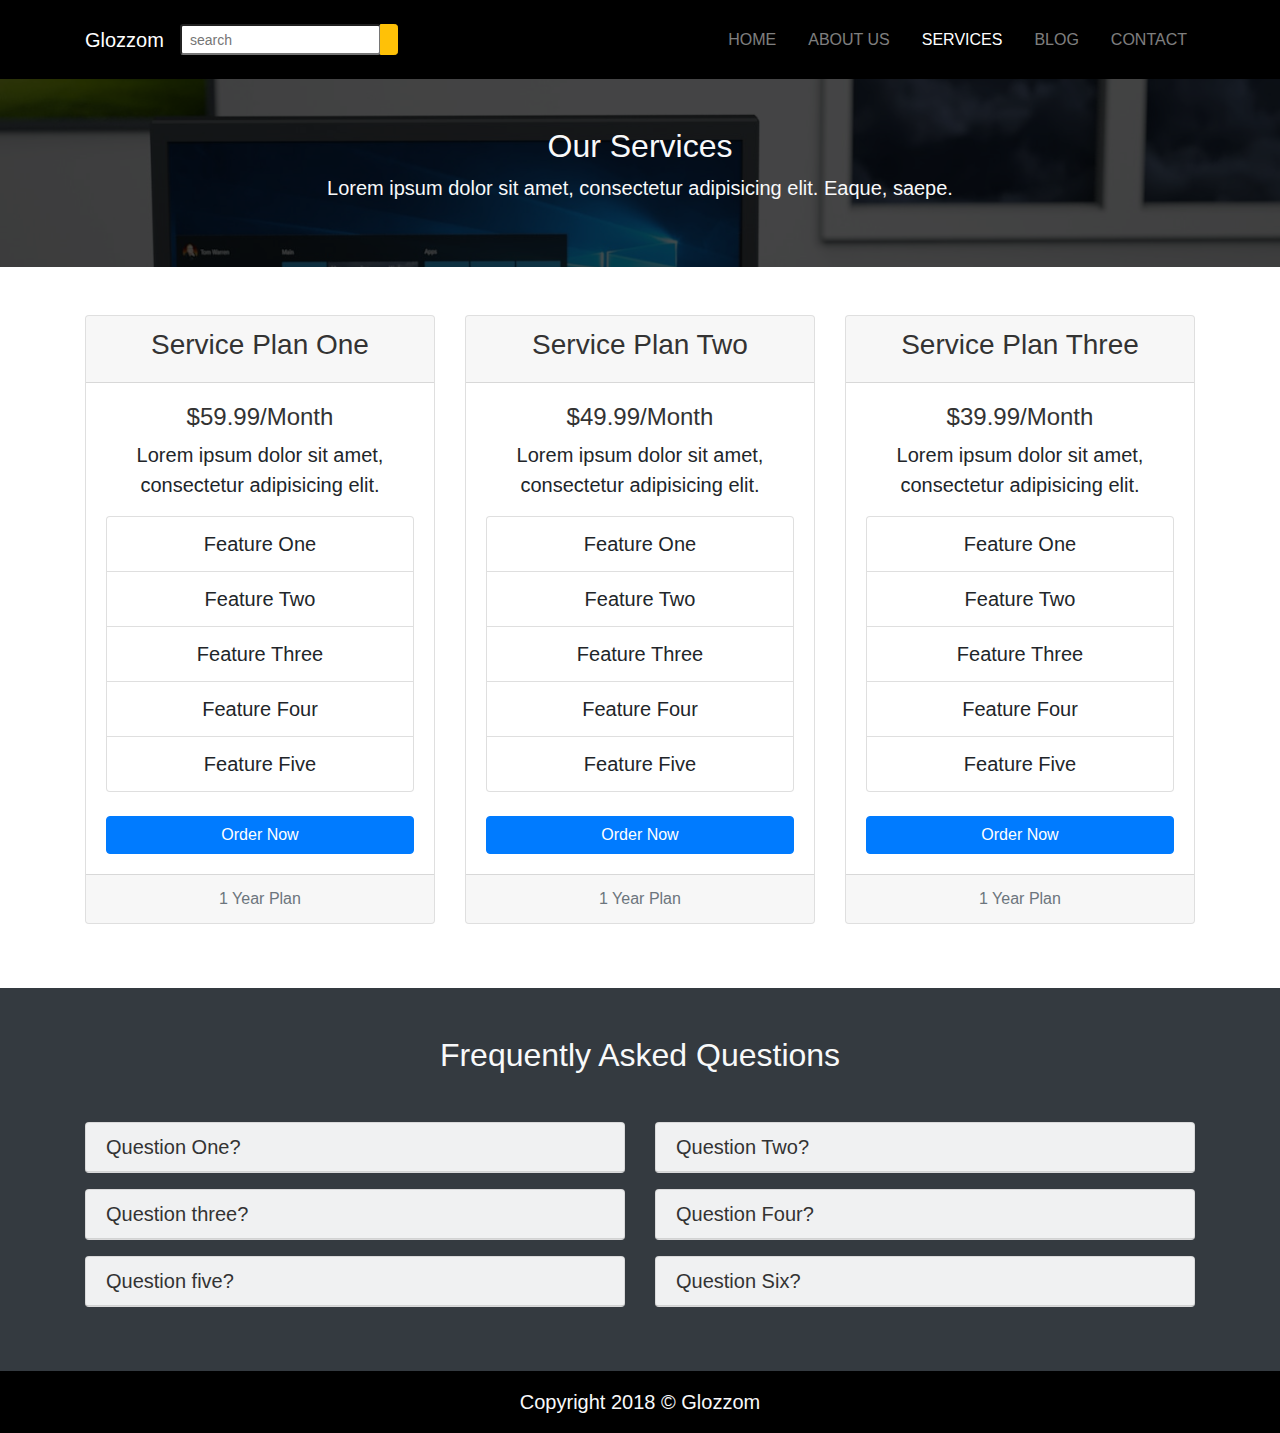
<file: services.html>
<!DOCTYPE html>
<html lang="en">
<head>
  <meta charset="UTF-8">
  <meta name="viewport" content="width=device-width, initial-scale=1.0">
  <meta http-equiv="X-UA-Compatible" content="ie=edge">
  <link rel="stylesheet" href="slick.css">
  <link rel="stylesheet" href="slick-theme.css">
  <link rel="stylesheet" href="uikit.min.css">
  <link rel="stylesheet" href="https://use.fontawesome.com/releases/v5.13.0/css/all.css" integrity="sha384-Bfad6CLCknfcloXFOyFnlgtENryhrpZCe29RTifKEixXQZ38WheV+i/6YWSzkz3V" crossorigin="anonymous">
  <link rel="stylesheet" href="https://stackpath.bootstrapcdn.com/bootstrap/4.4.1/css/bootstrap.min.css" integrity="sha384-Vkoo8x4CGsO3+Hhxv8T/Q5PaXtkKtu6ug5TOeNV6gBiFeWPGFN9MuhOf23Q9Ifjh" crossorigin="anonymous">
  <link rel="stylesheet" href="navbar-fixed.css">
  <link rel="stylesheet" href="style.min.css">
  <link rel="shortcut icon" type="image/x-icon" href="icon.png">
  <title>Glozzom</title>
</head>
<body>
<!-- ########### ########## Navigaion Start ####### #####-->

  <nav class="navbar navbar-dark navbar-expand-md" uk-sticky="top: 200; animation: uk-animation-slide-top; bottom: #sticky-on-scroll-up">
    <div class="container">
      <a href="#index.html" class="navbar-brand">Glozzom</a>
      <div class="form-group form-inline mt-3 d-none d-lg-block">
        <div class="input-group">
          <input type="text" placeholder="search" class="form-control-sm">
          <span class="input-group-append">
            <button type="button" class="btn btn-warning btn-sm"><i class="fas fa-search"></i></button>
          </span>
        </div>
      </div>
      <button class="navbar-toggler navbar-toggler-right" data-toggle="collapse" data-target="#nav">
        <span class="navbar-toggler-icon"></span>
      </button>
      <div class="collapse navbar-collapse" id="nav">
        <ul class="navbar-nav ml-auto">
          <li class="nav-item"><a href="index.html" class="nav-link">Home</a></li>
          <li class="nav-item "><a href="about.html" class="nav-link">about us</a></li>
          <li class="nav-item active"><a href="services.html" class="nav-link">services</a></li>
          <li class="nav-item"><a href="blog.html" class="nav-link">blog</a></li>
          <li class="nav-item"><a href="contact.html" class="nav-link">contact</a></li>
        </ul>
      </div>
    </div>
  </nav>


<!-- ########### ########## Navigaion End ####### #####-->


<!-- ########### ########## header Start ####### #####-->

  <section id="services-header" class="text-center  text-light">
    <div class="dark-overlay py-5">
      <div class="container">
        <div class="row">
          <div class="col">
            <h2 class="text-light">Our Services</h2>
            <p class="lead">Lorem ipsum dolor sit amet, consectetur adipisicing elit. Eaque, saepe.</p>
          </div>
        </div>
      </div>
    </div>

  </section>

<!-- ########### ########## header End ####### #####-->

<!-- ########### ########## Navigaion Start ####### #####-->

  <section id="services" class="py-5 text-center">
    <div class="container">
      <div class="row">
        <div class="col-md-4 mb-3">
          <div class="card">
            <div class="card-header">
              <h3>Service Plan One</h3>
            </div>
            <div class="card-body">
              <div class="card-title">
                <h4>$59.99/Month</h4>
                <p class="lead">Lorem ipsum dolor sit amet, consectetur adipisicing elit.</p>
              </div>
              <div class="card-text lead">
                <ul class="list-group">
                  <li class="list-group-item "><i class="text-success fa fa-check"></i> Feature One</li>
                  <li class="list-group-item "><i class="text-success fa fa-check"></i> Feature Two</li>
                  <li class="list-group-item "><i class="text-success fa fa-check"></i> Feature Three</li>
                  <li class="list-group-item "><i class="text-success fa fa-check"></i> Feature Four</li>
                  <li class="list-group-item "><i class="text-success fa fa-check"></i> Feature Five</li>
                </ul>
                <a href="#" class="mt-4 btn btn-primary btn-block">Order Now</a>
              </div>
            </div>
            <div class="card-footer">
              <p class="pb-0 mb-0 text-muted">1 Year Plan</p>
            </div>
          </div>
        </div>
        <div class="col-md-4 mb-3">
          <div class="card">
            <div class="card-header">
              <h3>Service Plan Two</h3>
            </div>
            <div class="card-body">
              <div class="card-title">
                <h4>$49.99/Month</h4>
                <p class="lead">Lorem ipsum dolor sit amet, consectetur adipisicing elit.</p>
              </div>
              <div class="card-text lead">
                <ul class="list-group">
                  <li class="list-group-item "><i class="text-success fa fa-check"></i> Feature One</li>
                  <li class="list-group-item "><i class="text-success fa fa-check"></i> Feature Two</li>
                  <li class="list-group-item "><i class="text-success fa fa-check"></i> Feature Three</li>
                  <li class="list-group-item "><i class="text-success fa fa-check"></i> Feature Four</li>
                  <li class="list-group-item "><i class="text-danger fas fa-times"></i> Feature Five</li>
                </ul>
                <a href="#" class="mt-4 btn btn-primary btn-block">Order Now</a>
              </div>
            </div>
            <div class="card-footer">
              <p class="pb-0 mb-0 text-muted">1 Year Plan</p>
            </div>
          </div>
        </div>
        <div class="col-md-4 ">
          <div class="card">
            <div class="card-header">
              <h3>Service Plan Three</h3>
            </div>
            <div class="card-body">
              <div class="card-title">
                <h4>$39.99/Month</h4>
                <p class="lead">Lorem ipsum dolor sit amet, consectetur adipisicing elit.</p>
              </div>
              <div class="card-text lead">
                <ul class="list-group">
                  <li class="list-group-item "><i class="text-success fa fa-check"></i> Feature One</li>
                  <li class="list-group-item "><i class="text-danger fas fa-times"></i> Feature Two</li>
                  <li class="list-group-item "><i class="text-success fa fa-check"></i> Feature Three</li>
                  <li class="list-group-item "><i class="text-danger fas fa-times"></i> Feature Four</li>
                  <li class="list-group-item "><i class="text-success fa fa-check"></i> Feature Five</li>
                </ul>
                <a href="#" class="mt-4 btn btn-primary btn-block">Order Now</a>
              </div>
            </div>
            <div class="card-footer">
              <p class="pb-0 mb-0 text-muted">1 Year Plan</p>
            </div>
          </div>
        </div>
      </div>
    </div>
  </section>

<!-- ########### ########## Navigaion End ####### #####-->


<!-- ########### ########## FAQ Start ####### #####-->

  <section id="accordion" class="bg-dark py-5">
    <div class="container">
      <h2 class="text-light text-center mb-5">Frequently Asked Questions</h2>
      <div class="row">
        <div class="col-md-6">
          <div class="card bg-light text-dark">
            <div class="card-header" id="headingOne">
              <h5 href="#collapseone" data-toggle="collapse" data-parent="#accordion" class="mb-0">Question One?</h5>
            </div>
            <div id="collapseone" class="collapse">
              <p class="lead p-4 mb-0">Lorem ipsum dolor sit amet, consectetur adipisicing elit. Eveniet corrupti qui, architecto ad officia? Quo.</p>
            </div>
          </div>
        </div>
        <div class="col-md-6 mt-3 mt-md-0">
          <div class="card bg-light text-dark">
            <div class="card-header" id="headingTwo">
              <h5 href="#collapsetwo" data-toggle="collapse" data-parent="#accordion" class="mb-0">Question Two?</h5>
            </div>
            <div id="collapsetwo" class="collapse">
              <p class="lead p-4 mb-0">Lorem ipsum dolor sit amet, consectetur adipisicing elit. Eveniet corrupti qui, architecto ad officia? Quo.</p>
            </div>
          </div>
        </div>
      </div>
      <div class="row my-3">
        <div class="col-md-6">
          <div class="card bg-light text-dark">
            <div class="card-header" id="headingOne">
              <h5 href="#collapsethree" data-toggle="collapse" data-parent="#accordion" class="mb-0">Question three?</h5>
            </div>
            <div id="collapsethree" class="collapse">
              <p class="lead p-4 mb-0">Lorem ipsum dolor sit amet, consectetur adipisicing elit. Eveniet corrupti qui, architecto ad officia? Quo.</p>
            </div>
          </div>
        </div>
        <div class="col-md-6 mt-3 mt-md-0">
          <div class="card bg-light text-dark">
            <div class="card-header" id="headingTwo">
              <h5 href="#collapseFour" data-toggle="collapse" data-parent="#accordion" class="mb-0">Question Four?</h5>
            </div>
            <div id="collapseFour" class="collapse">
              <p class="lead p-4 mb-0">Lorem ipsum dolor sit amet, consectetur adipisicing elit. Eveniet corrupti qui, architecto ad officia? Quo.</p>
            </div>
          </div>
        </div>
      </div>
      <div class="row my-3">
        <div class="col-md-6">
          <div class="card bg-light text-dark">
            <div class="card-header" id="headingOne">
              <h5 href="#collapsefive" data-toggle="collapse" data-parent="#accordion" class="mb-0">Question five?</h5>
            </div>
            <div id="collapsefive" class="collapse">
              <p class="lead p-4 mb-0">Lorem ipsum dolor sit amet, consectetur adipisicing elit. Eveniet corrupti qui, architecto ad officia? Quo.</p>
            </div>
          </div>
        </div>
        <div class="col-md-6 mt-3 mt-md-0">
          <div class="card bg-light text-dark">
            <div class="card-header" id="headingTwo">
              <h5 href="#collapseSix" data-toggle="collapse" data-parent="#accordion" class="mb-0">Question Six?</h5>
            </div>
            <div id="collapseSix" class="collapse">
              <p class="lead p-4 mb-0">Lorem ipsum dolor sit amet, consectetur adipisicing elit. Eveniet corrupti qui, architecto ad officia? Quo.</p>
            </div>
          </div>
        </div>
      </div>
    </div>
  </section>

<!-- ########### ########## FAQ End ####### #####-->


<!-- ########### ########## footer Start ####### #####-->

  <section id="footer" class="text-center py-3">
    <div class="container">
      <p class="lead mb-0 pb-0 text-light">Copyright 2018 © Glozzom</p>
    </div>
  </section>

<!-- ########### ########## footer End ####### #####-->

<!-- ########### ########## Navigaion Start ####### #####-->
<!-- ########### ########## Navigaion End ####### #####-->
  <script src="https://code.jquery.com/jquery-3.1.1.min.js"></script>
  <script src="https://stackpath.bootstrapcdn.com/bootstrap/4.4.1/js/bootstrap.min.js" integrity="sha384-wfSDF2E50Y2D1uUdj0O3uMBJnjuUD4Ih7YwaYd1iqfktj0Uod8GCExl3Og8ifwB6" crossorigin="anonymous"></script>
  <script src="navbar-fixed.js"></script>
  <script src="uikit.min.js"></script>
  <script src="uikit-icons.min.js"></script>
  <script src="slick.min.js"></script>
  <script src="main.js"></script>
</body>
</html>
</file>
<file: navbar-fixed.css>
html, body {
  height: 100%;
}

.container-fluid > .container, .container > .row {
  height: 100%;
}

/* nav */
nav {
  min-height: 3.5rem;
}
nav.fixed-top {
  padding: 0.5rem;
}
nav.bg-primary li a {
  color: #fff !important;
}
nav li a.active {
  padding: .2rem .4rem;
  color: #0275d8 !important;
  background-color: #fff;
  border-radius: .2rem;
  margin: .3rem 0.6rem;
}
nav .navbar-collapse.collapsing ul,
nav .navbar-collapse.show ul {
  margin-top: 3rem;
}
nav .navbar-collapse.collapsing li a,
nav .navbar-collapse.show li a  {
  padding: 0.5rem;
}

nav .navbar-collapse.show li a.active  {
  margin: 0;
}

.navbar-toggler {
  border: 0;
}

.bg-primary {
  color: #fff;
}
</file>
<file: modal-video.min.css>
@keyframes modal-video{from{opacity:0}to{opacity:1}}@keyframes modal-video-inner{from{transform:translate(0, 100px)}to{transform:translate(0, 0)}}.modal-video{position:fixed;top:0;left:0;width:100%;height:100%;background-color:rgba(0,0,0,0.5);z-index:1000000;cursor:pointer;opacity:1;animation-timing-function:ease-out;animation-duration:.3s;animation-name:modal-video;-webkit-transition:opacity .3s ease-out;-moz-transition:opacity .3s ease-out;-ms-transition:opacity .3s ease-out;-o-transition:opacity .3s ease-out;transition:opacity .3s ease-out}.modal-video-close{opacity:0}.modal-video-close .modal-video-movie-wrap{-webkit-transform:translate(0, 100px);-moz-transform:translate(0, 100px);-ms-transform:translate(0, 100px);-o-transform:translate(0, 100px);transform:translate(0, 100px)}.modal-video-body{max-width:940px;width:100%;height:100%;margin:0 auto;display:table}.modal-video-inner{display:table-cell;vertical-align:middle;width:100%;height:100%}.modal-video-movie-wrap{width:100%;height:0;position:relative;padding-bottom:56.25%;background-color:#333;animation-timing-function:ease-out;animation-duration:.3s;animation-name:modal-video-inner;-webkit-transform:translate(0, 0);-moz-transform:translate(0, 0);-ms-transform:translate(0, 0);-o-transform:translate(0, 0);transform:translate(0, 0);-webkit-transition:-webkit-transform .3s ease-out;-moz-transition:-moz-transform .3s ease-out;-ms-transition:-ms-transform .3s ease-out;-o-transition:-o-transform .3s ease-out;transition:transform .3s ease-out}.modal-video-movie-wrap iframe{position:absolute;top:0;left:0;width:100%;height:100%}.modal-video-close-btn{position:absolute;z-index:2;top:-35px;right:-35px;display:inline-block;width:35px;height:35px;overflow:hidden;border:none;background:transparent}.modal-video-close-btn:before{transform:rotate(45deg)}.modal-video-close-btn:after{transform:rotate(-45deg)}.modal-video-close-btn:before,.modal-video-close-btn:after{content:'';position:absolute;height:2px;width:100%;top:50%;left:0;margin-top:-1px;background:#fff;border-radius:5px;margin-top:-6px}
</file>
<file: style.min.css>
nav{background:#000 !important}nav ul{text-transform:uppercase}nav .nav-item{padding-left:1em}.carousel-item{height:450px}.carousel-item h2{color:#fff !important}.carousel-img-1{background:url("image1.jpeg");background-size:cover}.carousel-img-2{background:url("image2.jpeg");background-size:cover}.carousel-img-3{background:url("image3.jpeg");background-size:cover}#home-icon i{font-size:4rem;padding:1rem 0}#get-sec{background:url("bg1.jpeg") center center;background-size:cover;background-attachment:fixed}#get-sec .dark-overlay{background-color:rgba(0,0,0,0.7)}#video-sec{background:url("people.jpeg") center center;background-size:cover;background-repeat:no-repeat;background-attachment:fixed}#video-sec .dark-overlay{background-color:rgba(0,0,0,0.7)}#video-sec .fa{font-size:5rem;color:red}#gallery img{min-height:300px}.modal i{color:orange}#footer{background:#000}#header{background:url("image1.jpeg") center top;background-size:cover;background-repeat:no-repeat;background-attachment:fixed}#header .dark-overlay{background:rgba(0,0,0,0.7)}#do img{height:450px;width:450px}#icon-info i{font-size:4.5rem}#icon-info h3{color:#fff}#services-header{background:url("pc.jpeg") center bottom;background-size:cover;background-repeat:no-repeat;background-attachment:fixed}#services-header .dark-overlay{background:rgba(0,0,0,0.7)}@media (max-width: 991px){#gallery img{min-height:150px}#do img{height:350px;width:350px}}@media (max-width: 768px){.navbar .nav-item{padding-left:0 !important}#contact h3{font-size:1.5rem;background:blue;padding:.3rem .1rem;color:white;border-radius:.2rem}}@media (max-width: 480px){.carousel-caption{margin-top:10rem !important;padding-bottom:2rem}.carousel-caption h2{font-size:2.5rem}}@media (max-width: 400px){#testimonial .blockquote p{font-size:1rem}#contact h3{padding:.5rem .5rem}}
</file>
